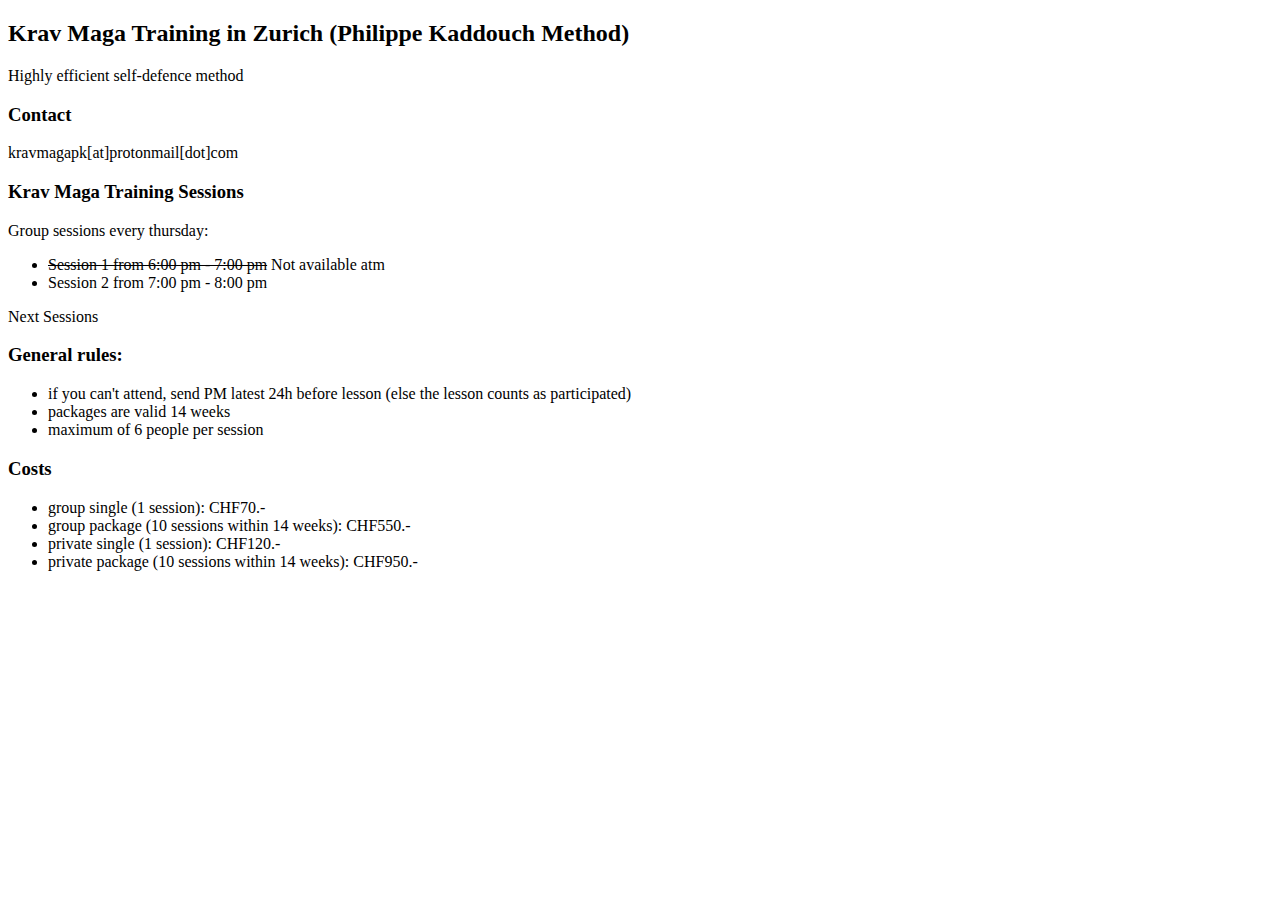
<file: index.html>
<!DOCTYPE html>
<html>
<head>
  <meta charset="UTF-8">
<head/>
  
<title>grk</title>
<!-- <img src="panda.jpg"> -->

<h2>Krav Maga Training in Zurich (Philippe Kaddouch Method)</h2>
<p>
  Highly efficient self-defence method
</p>
  
<h3>Contact</h3>
<p>kravmagapk[at]protonmail[dot]com</p>

<h3>Krav Maga Training Sessions</h3>
  <p>Group sessions every thursday:</p>
<ul>
  <li><s>Session 1 from 6:00 pm - 7:00 pm</s> Not available atm</li>
  <li>Session 2 from 7:00 pm - 8:00 pm</li>
</ul>
  <p>Next Sessions</p>
<ul>
  <!-- <li>Thur, 2022-03-17 (week 11), 07:00pm  - Status: Confirmed</li>
  <li><s>Thur, 2022-03-10 (week 10), 07:00pm</s> - Status: CANCELLED - Holiday</li>
  <li>Wed, 2022-03-02 (week 09), 07:00pm  - Status: TBD</li>
  <li>Thur, 2022-02-24 (week 08), 07:00pm  - Status: Confirmed</li>
  <li>Thur, 2022-02-17 (week 07), 07:00pm  - Status: Confirmed</li>
  <li><s>Thur, 2022-02-10 (week 06), 07:00pm</s>  - Status: Confirmed</li> -->
</ul>

<h3>General rules:</h3>
<ul>
  <li>if you can't attend, send PM latest 24h before lesson (else the lesson counts as participated)</li>
  <li>packages are valid 14 weeks</li>
  <li>maximum of 6 people per session</li>
</ul>

<h3>Costs</h3>
<ul>
  <li>group single (1 session): CHF70.-</li>
  <li>group package (10 sessions within 14 weeks): CHF550.-</li>
  <li>private single (1 session): CHF120.-</li>
  <li>private package (10 sessions within 14 weeks): CHF950.-</li>
</ul>
</file>
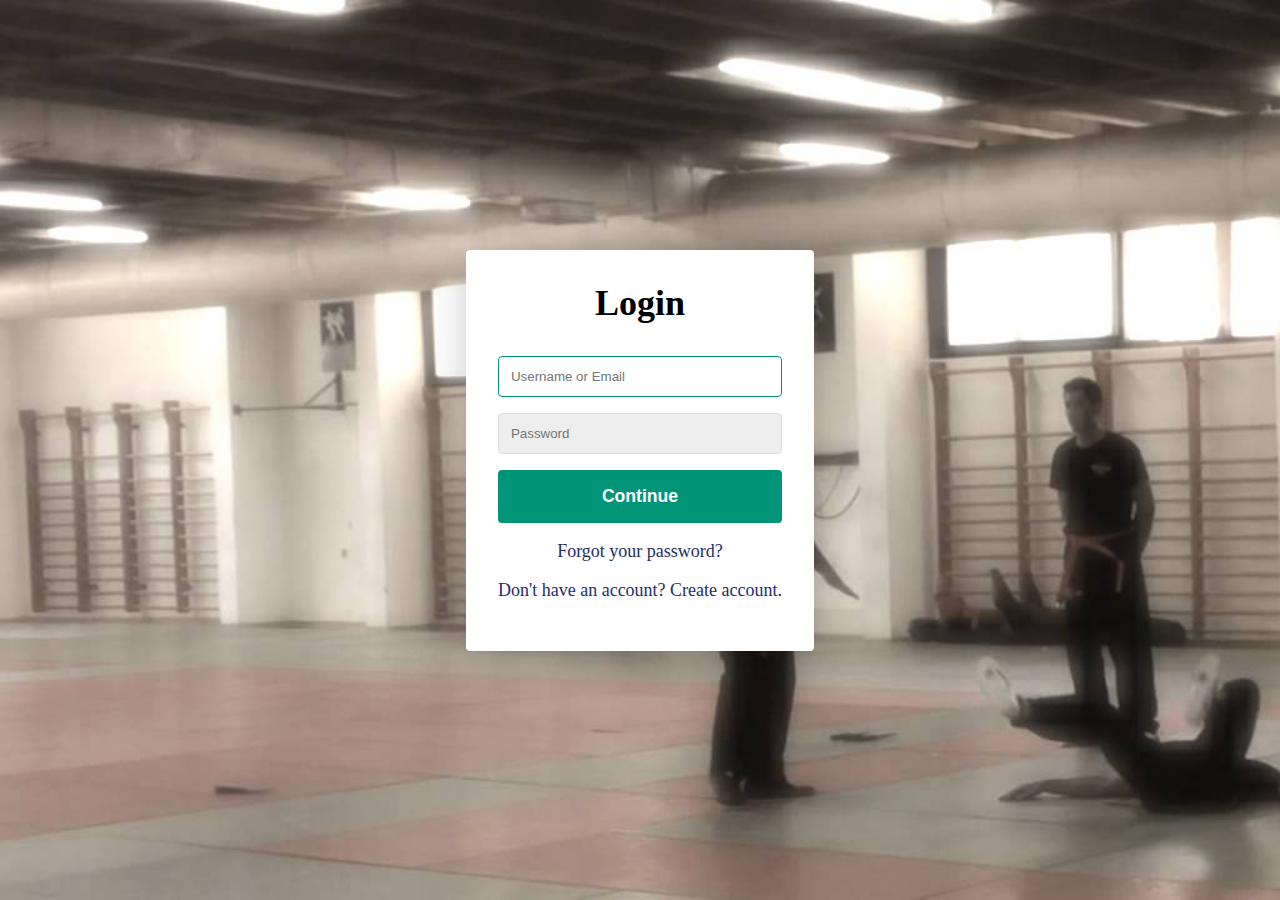
<file: login.html>
<!DOCTYPE html>
<head>
	<meta name="viewport" content="width=device-width, initial-scale=1.0">
    <meta charset="utf-8">
    <title>Login / Sign Up Form</title>
    <link rel="shortcut icon" href="/assets/favicon.ico">
	<link rel="stylesheet" href="./src/main.css">
</head>
<body>
	<div class="container">
		<form class="form" id="login">
			<h1 class="form__title">Login</h1>
			<div class="form__message form__message--error"></div>
			<div class="form__input-group">
				<input type="text" class="form__input" autofocus placeholder="Username or Email">
				<div class="form__input-error-message"></div>
			</div>
			<div class="form__input-group">
				<input type="password" class="form__input" autofocus placeholder="Password">
				<div class="form__input-error-message"></div>
			</div>
			<button class="form__button" type="submit">Continue</button>
			<p class="form__text">
				<a href="#" class="form__link">Forgot your password?</a>
			</p>
			<p class="form__text">
				<a class="form__link" href="./" id="linkCreateAccount">Don't have an account? Create account.</a>
			</p>
		</form>
		<form class="form form--hidden" id="createAccount">
			<h1 class="form__title">Create Account</h1>
			<div class="form__message form__message--error"></div>
			<div class="form__input-group">
				<input type="text" id="signupUsername" class="form__input" autofocus placeholder="Username">
				<div class="form__input-error-message"></div>
			</div>
			<div class="form__input-group">
				<input type="text" class="form__input" autofocus placeholder="Email Address">
				<div class="form__input-error-message"></div>
			</div>
			<div class="form__input-group">
				<input type="password" class="form__input" autofocus placeholder="Password">
				<div class="form__input-error-message"></div>
			</div>
			<div class="form__input-group">
				<input type="password" class="form__input" autofocus placeholder="Confirm Password">
				<div class="form__input-error-message"></div>
			</div>
			<button class="form__button" type="submit">Continue</button>
			<p class="form__text">
				<a class="form__link" href="./" id="linkLogin">Already have an Account? Sign in.</a>
			</p>
		</form>
	</div>
	<script src="./src/main.js"></script>
</body>
</file>
<file: src/main.css>
body {
	--color-primary: #009579;
	--color-primary-dark: #007f67;
	--color-secondary: #252c6a;
	--color-error: #cc3333;
	--color-success: #4bb544;
	--border-radius: 4px;

	margin: 0;
	height: 100vh;
	display: flex;
	align-items: center;
	justify-content: center;
	font-size: 18px;
	background: url(../images/login_background.jpg);
	background-size: cover;
}

.container{
	widht:  480px;
	max-width: 400px;
	margin: 1rem;
	padding: 2rem;
	box-shadow: 0 0 40px rgba(0, 0, 0, 0.2);
	border-radius: var(--border-radius);
	background: #ffffff;
}

.container,
.form__input,
.form__button {
	font: 500 1rm 'Quicksand', sans-serif;
}

.form--hidden {
	display:  none;
}

.form > *:first-child {
	margin-top: 0;
}

.form > *:last-child {
	margin-top: 0;
}

.form__title {
	margin-bottom: 2rem;
	text-align: center;
}

.form_message {
	text-align: center;
	margin-bottom: 1rem;
}

.form__message--success { 
	color:  var(--color-success);
}

.form__message--error {
	color:  var(--color-error);
}

.form__input-group {
	margin-bottom: 1rem;
}

.form__input {
	display: block;
	width: 100%;
	padding: 0.75rem;
	box-sizing: border-box;
	border-radius: var(--border-radius);
	border: 1px solid #dddddd;
	outline: none;
	background: #eeeeee;
	transition: background 0.2s, border-color 0.2s;
}

.form__input:focus {
	border-color: var(--color-primary);
	background: #ffffff;
}

.form__input--error {
	color: var(--color-error);
	border-color: var(--color-error);
}

.form__input-error-message {
	margin-top: 0.5rem;
	font-size: 0.85rem;
	color: var(--color-error);
}

.form__button {
	width: 100%;
	padding: 1rem 2rem;
	font-weight: bold;
	font-size: 1.1rem;
	color: #ffffff;
	border:  none;
	border-radius: var(--border-radius);
	outline: none;
	cursor: pointer;
	background: var(--color-primary);
}

.form__button:hover {
	background: var(--color-primary-dark);
}

.form__button:active {
	transform: scale(0.98);
}

.form__text {
	text-align: center;
}

.form__link {
	color: var(--color-secondary);
	text-decoration: none;
	cursor: pointer;
}

.form__link:hover {
	text-decoration: underline;
}
</file>
